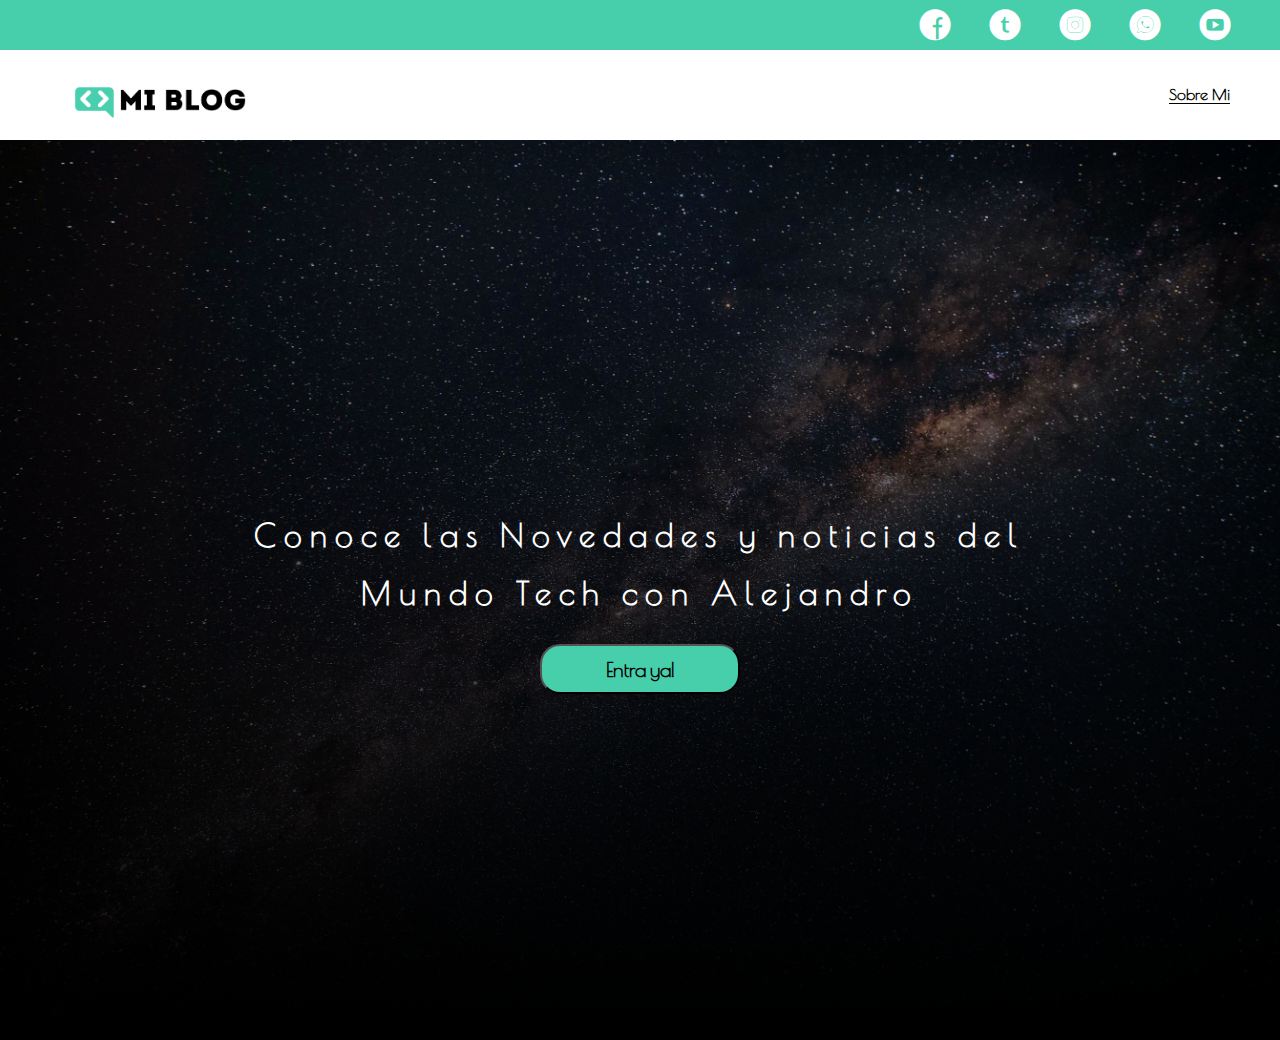
<file: index.html>
<!DOCTYPE html>
<html lang="en">
<head>
    <meta charset="UTF-8">
    <meta name="viewport" content="width=device-width, initial-scale=1.0">
   <link rel="stylesheet" href="./css/main.css">
   <link rel="stylesheet" href="./css/font/flaticon.css">
   <link rel="preconnect" href="https://fonts.googleapis.com">
    <link rel="preconnect" href="https://fonts.gstatic.com" crossorigin>
    <link href="https://fonts.googleapis.com/css2?family=Poiret+One&display=swap" rel="stylesheet">
    <title>Index</title>
</head>
<body>
    <header>
        <section class="header-icons-container">
            <div class="icons">
               <!--https://www.flaticon.es--> 
                <a href="a"><span class="flaticon-001-facebook"></span></a>
                <a href=""><span class="flaticon-002-twitter"></span></a>
                <a href=""><span class="flaticon-011-instagram"></span></a>
                <a href=""><span class="flaticon-003-whatsapp"></span></a>
                <a href=""><span class="flaticon-008-youtube"></span></a>
            </div>
        </section>
        <nav>
            <section class="nave-logo-container">
                <a href="/"><img src="./css/assets/img/Logo-negro.png" alt="Logo de mi Blog"></a>
            </section>
            <section class="profile-link">
                <a href="perfil.html">Sobre Mi</a>
            </section>
        </nav>
    </header>
   <div class="wrap">
    <div class="wrap-texto">
        <h1>Conoce las Novedades y noticias del Mundo Tech con Alejandro</h1>
        <button class="enter"> <a href="./blogs.html">Entra ya!</a></button>
    </div>
   </div>

</body>
</html>
</file>
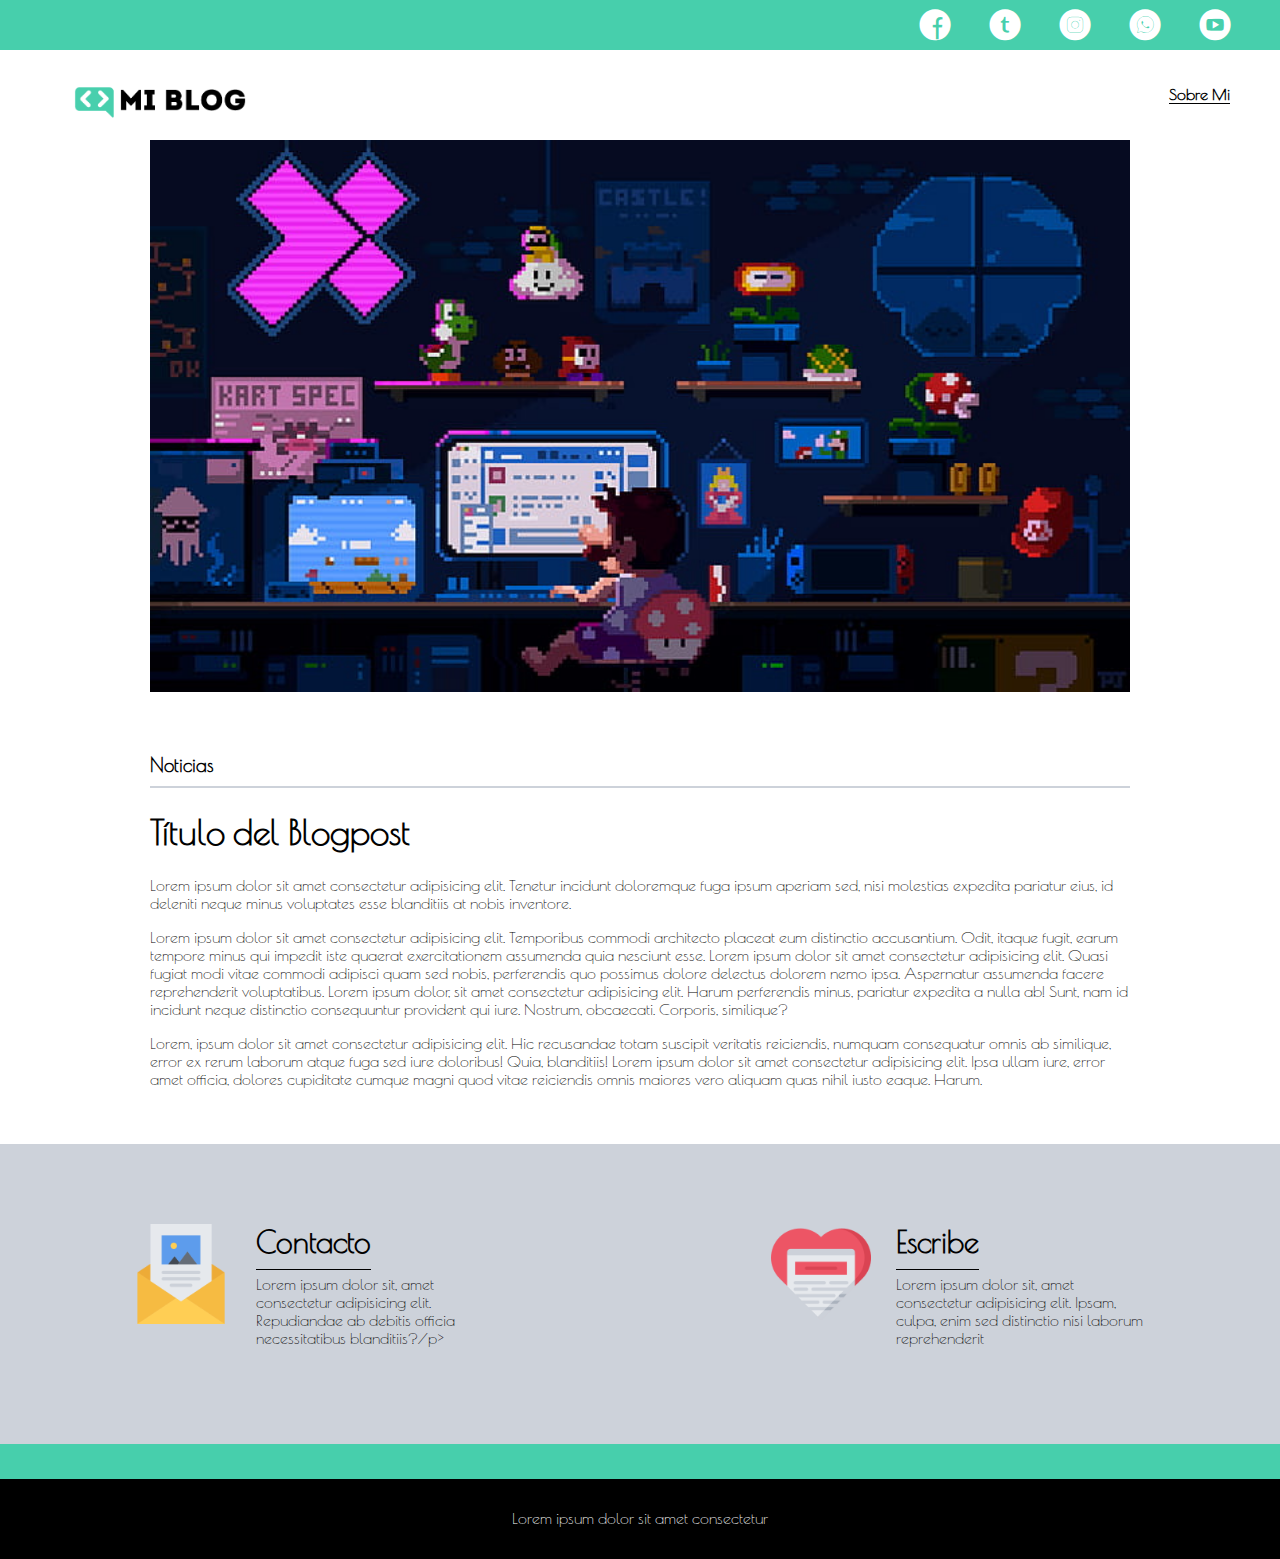
<file: blog.html>
<!DOCTYPE html>
<html lang="en">
<head>
    <meta charset="UTF-8">
    <meta name="viewport" content="width=device-width, initial-scale=1.0">
   <link rel="stylesheet" href="./css/main.css">
   <link rel="stylesheet" href="./css/font/flaticon.css">
   <link rel="preconnect" href="https://fonts.googleapis.com">
    <link rel="preconnect" href="https://fonts.gstatic.com" crossorigin>
    <link href="https://fonts.googleapis.com/css2?family=Poiret+One&display=swap" rel="stylesheet">
    <title>Index</title>
</head>
<body class="home-body">
    <header>
        <section class="header-icons-container">
            <div class="icons">
               <!--https://www.flaticon.es--> 
                <a href="a"><span class="flaticon-001-facebook"></span></a>
                <a href=""><span class="flaticon-002-twitter"></span></a>
                <a href=""><span class="flaticon-011-instagram"></span></a>
                <a href=""><span class="flaticon-003-whatsapp"></span></a>
                <a href=""><span class="flaticon-008-youtube"></span></a>
            </div>
        </section>
        <nav>
            <section class="nave-logo-container">
                <a href="/"><img src="./css/assets/img/Logo-negro.png" alt="Logo de mi Blog"></a>
            </section>
            <section class="profile-link">
                <a href="perfil.html">Sobre Mi</a>
            </section>
        </nav>
    </header>
<main>
<section class="grid-container blogpost-img-container">
    <img src="./css/assets/img/artwork-mario.jpg" alt="">
</section>
<section class="blogpost-main-container">
    <div class="grid-container">
        <h3>Noticias</h3>
        <article>
            <h1> Título del Blogpost</h1>
            <p>Lorem ipsum dolor sit amet consectetur adipisicing elit. Tenetur incidunt doloremque fuga ipsum aperiam sed, nisi molestias expedita pariatur eius, id deleniti neque minus voluptates esse blanditiis at nobis inventore.</p>
            <p>Lorem ipsum dolor sit amet consectetur adipisicing elit. Temporibus commodi architecto placeat eum distinctio accusantium. Odit, itaque fugit, earum tempore minus qui impedit iste quaerat exercitationem assumenda quia nesciunt esse. Lorem ipsum dolor sit amet consectetur adipisicing elit. Quasi fugiat modi vitae commodi adipisci quam sed nobis, perferendis quo possimus dolore delectus dolorem nemo ipsa. Aspernatur assumenda facere reprehenderit voluptatibus. Lorem ipsum dolor, sit amet consectetur adipisicing elit. Harum perferendis minus, pariatur expedita a nulla ab! Sunt, nam id incidunt neque distinctio consequuntur provident qui iure. Nostrum, obcaecati. Corporis, similique?</p>
            <p> Lorem, ipsum dolor sit amet consectetur adipisicing elit. Hic recusandae totam suscipit veritatis reiciendis, numquam consequatur omnis ab similique, error ex rerum laborum atque fuga sed iure doloribus! Quia, blanditiis! Lorem ipsum dolor sit amet consectetur adipisicing elit. Ipsa ullam iure, error amet officia, dolores cupiditate cumque magni quod vitae reiciendis omnis maiores vero aliquam quas nihil iusto eaque. Harum.</p>
        </article>
    </div>
</section>
<section class="contact-main-container">
  
     <div class="contact-left">
        <img src="./css/assets/img/013-newsletter.png" alt="">
        <div>
            <a href="" class="link1">Contacto</a>
            <p>Lorem ipsum dolor sit, amet consectetur adipisicing elit. Repudiandae ab debitis officia necessitatibus blanditiis?/p>
        </div>
    </div>
     <div class="contact-right">
        <img src="./css/assets/img/006-like.png" alt="">
        <div>
            <a href="" class="link2" >Escribe</a>
            <p>Lorem ipsum dolor sit, amet consectetur adipisicing elit. Ipsam, culpa, enim sed distinctio nisi laborum reprehenderit</p>
        </div>
    </div>
</section>
</main>
   
<footer>
    <div>
        <p>Lorem ipsum dolor sit amet consectetur </p>
    </div>
  
</footer>
</body>
</html>
</file>
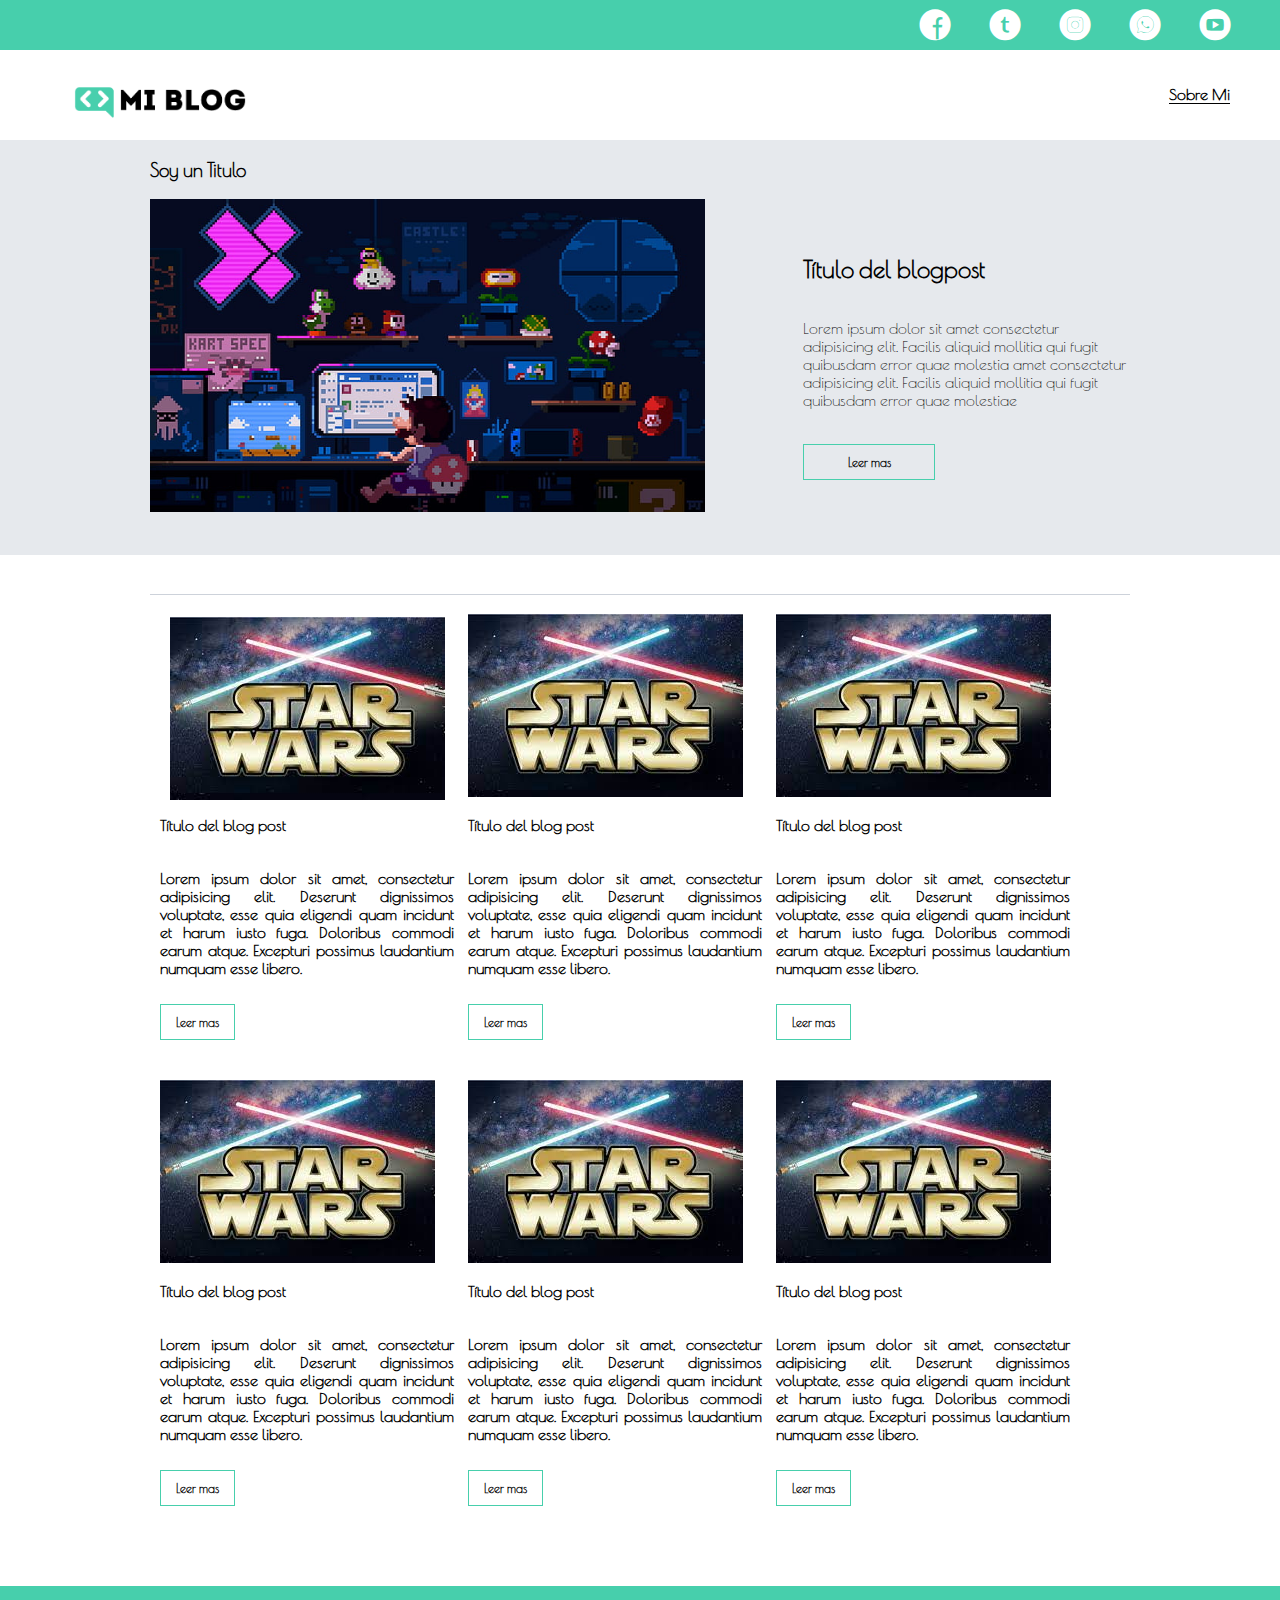
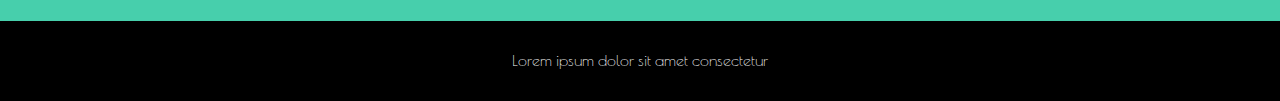
<file: blogs.html>
<!DOCTYPE html>
<html lang="en">
<head>
    <meta charset="UTF-8">
    <meta name="viewport" content="width=device-width, initial-scale=1.0">
   <link rel="stylesheet" href="./css/main.css">
   <link rel="stylesheet" href="./css/font/flaticon.css">
   <link rel="preconnect" href="https://fonts.googleapis.com">
    <link rel="preconnect" href="https://fonts.gstatic.com" crossorigin>
    <link href="https://fonts.googleapis.com/css2?family=Poiret+One&display=swap" rel="stylesheet">     <link rel="stylesheet" href="css/media-queries.css">
    <title>Index</title>
</head>
<body class="home-body">
    <header>
        <section class="header-icons-container">
            <div class="icons">
               <!--https://www.flaticon.es--> 
                <a href="a"><span class="flaticon-001-facebook"></span></a>
                <a href=""><span class="flaticon-002-twitter"></span></a>
                <a href=""><span class="flaticon-011-instagram"></span></a>
                <a href=""><span class="flaticon-003-whatsapp"></span></a>
                <a href=""><span class="flaticon-008-youtube"></span></a>
            </div>
        </section>
        <nav>
            <section class="nave-logo-container">
                <a href="/"><img src="./css/assets/img/Logo-negro.png" alt="Logo de mi Blog"></a>
            </section>
            <section class="profile-link">
                <a href="perfil.html">Sobre Mi</a>
            </section>
        </nav>
    </header>

    <main class="blogs-main">

        <section class="blogs-news-container">
            <div class="blogs-main-news grid-container">
                <h3>Soy un Titulo</h3>
                <div class="blogs-news-img-container">
                    <img src="./css/assets/img/artwork-mario.jpg" alt="">
                </div>
                 <div class="blogs-news-info-container">
              <h2>Título del blogpost</h2>
                    <p>Lorem ipsum dolor sit amet consectetur adipisicing elit. Facilis aliquid mollitia qui fugit quibusdam error quae molestia  amet consectetur adipisicing elit. Facilis aliquid mollitia qui fugit quibusdam error quae molestiae</p>
                <a href="./blog.html" class="blogs-button"> Leer mas</a>
            </div>
           
            </div>
        </section>
        <section class="blogs-posts-container">
            <div class="grid-container">
                <h3></h3>
                <article class="posts-container">
                  <div  class="posts-container-img">
                    <img src="./css/assets/img/star.jpeg" alt="">
                    </div>
                    <p>Título del blog post</p>
                    <p>Lorem ipsum dolor sit amet, consectetur adipisicing elit. Deserunt dignissimos voluptate, esse quia eligendi quam incidunt et harum iusto fuga. Doloribus commodi earum atque. Excepturi possimus laudantium numquam esse libero.</p>
                      <a href="/" class="blogs-button"> Leer mas</a>
                </article>
               <article class="posts-container">
                    <img src="./css/assets/img/star.jpeg" alt="">
                    <p>Título del blog post</p>
                    <p>Lorem ipsum dolor sit amet, consectetur adipisicing elit. Deserunt dignissimos voluptate, esse quia eligendi quam incidunt et harum iusto fuga. Doloribus commodi earum atque. Excepturi possimus laudantium numquam esse libero.</p>
                      <a href="/" class="blogs-button"> Leer mas</a>
                </article> <article class="posts-container">
                    <img src="./css/assets/img/star.jpeg" alt="">
                    <p>Título del blog post</p>
                    <p>Lorem ipsum dolor sit amet, consectetur adipisicing elit. Deserunt dignissimos voluptate, esse quia eligendi quam incidunt et harum iusto fuga. Doloribus commodi earum atque. Excepturi possimus laudantium numquam esse libero.</p>
                      <a href="/" class="blogs-button"> Leer mas</a>
                </article> <article class="posts-container">
                    <img src="./css/assets/img/star.jpeg" alt="">
                    <p>Título del blog post</p>
                    <p>Lorem ipsum dolor sit amet, consectetur adipisicing elit. Deserunt dignissimos voluptate, esse quia eligendi quam incidunt et harum iusto fuga. Doloribus commodi earum atque. Excepturi possimus laudantium numquam esse libero.</p>
                      <a href="/" class="blogs-button"> Leer mas</a>
                </article> <article class="posts-container">
                    <img src="./css/assets/img/star.jpeg" alt="">
                    <p>Título del blog post</p>
                    <p>Lorem ipsum dolor sit amet, consectetur adipisicing elit. Deserunt dignissimos voluptate, esse quia eligendi quam incidunt et harum iusto fuga. Doloribus commodi earum atque. Excepturi possimus laudantium numquam esse libero.</p>
                      <a href="/" class="blogs-button"> Leer mas</a>
                </article> <article class="posts-container">
                    <img src="./css/assets/img/star.jpeg" alt="">
                    <p>Título del blog post</p>
                    <p>Lorem ipsum dolor sit amet, consectetur adipisicing elit. Deserunt dignissimos voluptate, esse quia eligendi quam incidunt et harum iusto fuga. Doloribus commodi earum atque. Excepturi possimus laudantium numquam esse libero.</p>
                      <a href="/" class="blogs-button"> Leer mas</a>
                </article>
            </div>
        </section>
    </main>
<footer>
    <div>
        <p>Lorem ipsum dolor sit amet consectetur </p>
    </div>
  
</footer>
</body>
</html>
</file>
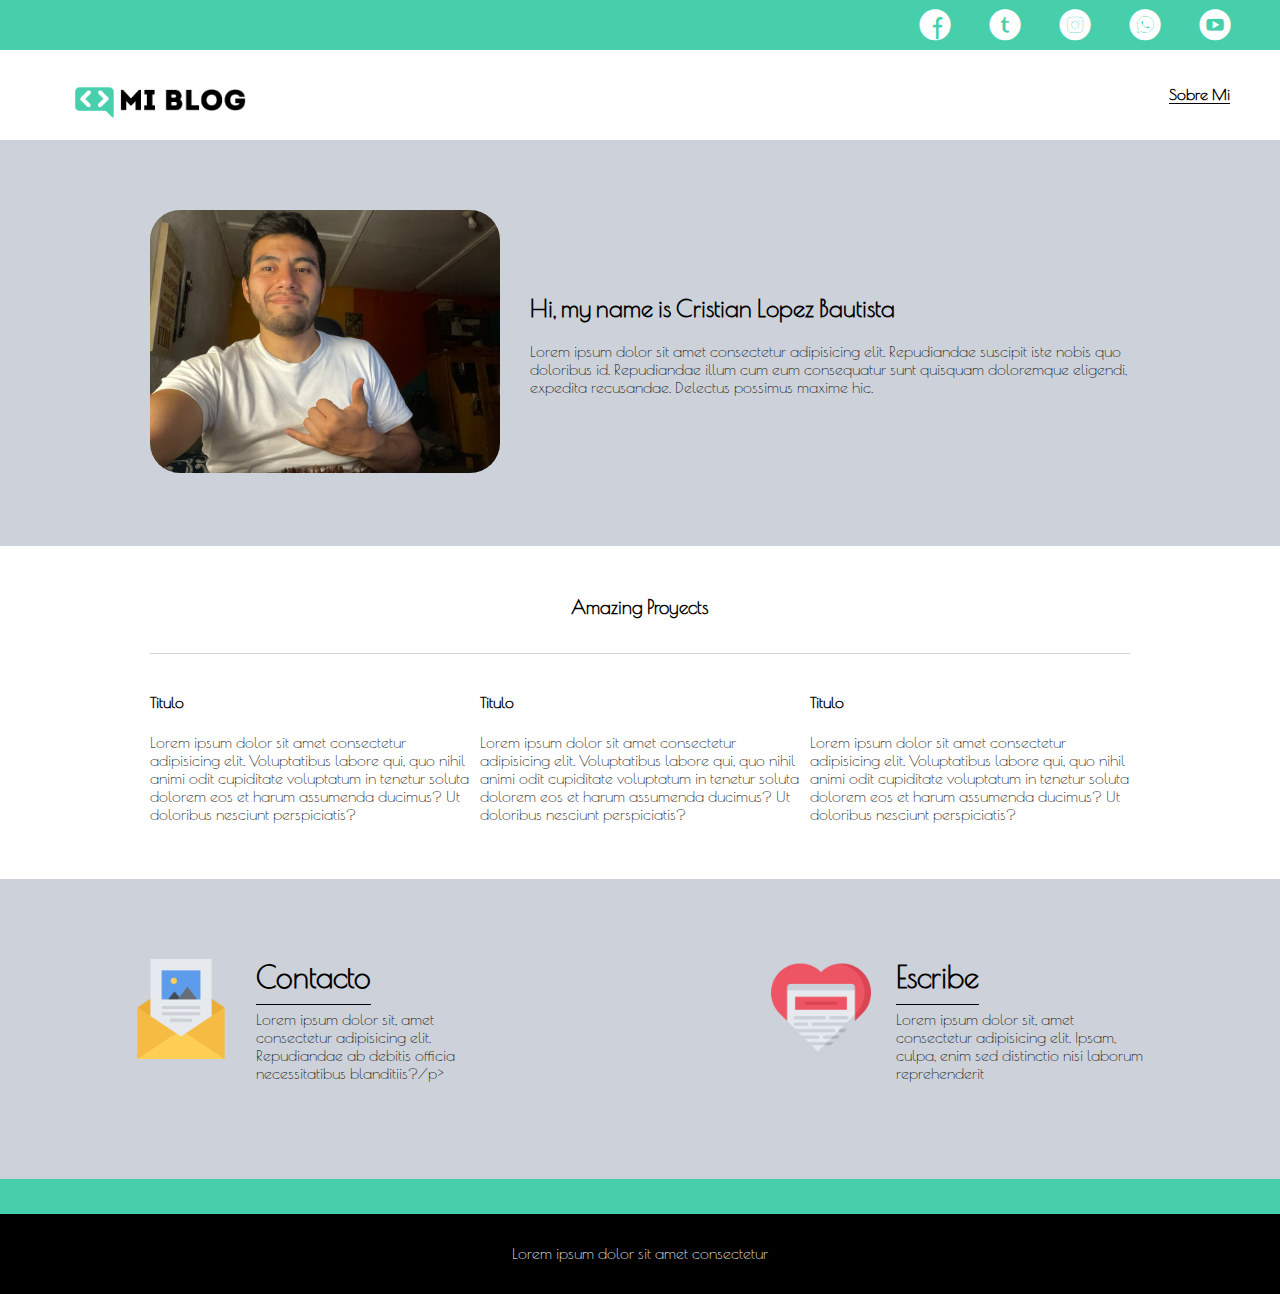
<file: perfil.html>
<!DOCTYPE html>
<html lang="en">
<head>
    <meta charset="UTF-8">
    <meta name="viewport" content="width=device-width, initial-scale=1.0">
   <link rel="stylesheet" href="./css/main.css">
   <link rel="stylesheet" href="./css/font/flaticon.css">
   <link rel="preconnect" href="https://fonts.googleapis.com">
    <link rel="preconnect" href="https://fonts.gstatic.com" crossorigin>
    <link href="https://fonts.googleapis.com/css2?family=Poiret+One&display=swap" rel="stylesheet">
    <link rel="stylesheet" href="css/media-queries.css">
    <title>Index</title>
</head>
<body class="home-body">
    <header>
        <section class="header-icons-container">
            <div class="icons">
               <!--https://www.flaticon.es--> 
                <a href="a"><span class="flaticon-001-facebook"></span></a>
                <a href=""><span class="flaticon-002-twitter"></span></a>
                <a href=""><span class="flaticon-011-instagram"></span></a>
                <a href=""><span class="flaticon-003-whatsapp"></span></a>
                <a href=""><span class="flaticon-008-youtube"></span></a>
            </div>
        </section>
        <nav>
            <section class="nave-logo-container">
                <a href="/"><img src="./css/assets/img/Logo-negro.png" alt="Logo de mi Blog"></a>
            </section>
            <section class="profile-link">
                <a href="perfil.html">Sobre Mi</a>
            </section>
        </nav>
    </header>
<main>
    <section class="profile-main-container">
        <div class="grid-container profile-container">
            <div>
                <img src="./css/assets/img/profile.jpeg" alt="">
            </div>
            <div>
                <h2>Hi, my name is Cristian Lopez Bautista</h2>
                <p>Lorem ipsum dolor sit amet consectetur adipisicing elit. Repudiandae suscipit iste nobis quo doloribus id. Repudiandae illum cum eum consequatur sunt quisquam doloremque eligendi, expedita recusandae. Delectus possimus maxime hic.</p>
            </div>
        </div>
    </section>
    <section class="profile-main-proyects">
        <div class="grid-container">
            <h3>Amazing Proyects</h3>
            <div class="proyects-name-container">
                <article class="proyect-container">
                    <h4>Titulo</h4>
                    <p>Lorem ipsum dolor sit amet consectetur adipisicing elit. Voluptatibus labore qui, quo nihil animi odit cupiditate voluptatum in tenetur soluta dolorem eos et harum assumenda ducimus? Ut doloribus nesciunt perspiciatis?</p>
                </article>
    <article class="proyect-container">
                    <h4>Titulo</h4>
                    <p>Lorem ipsum dolor sit amet consectetur adipisicing elit. Voluptatibus labore qui, quo nihil animi odit cupiditate voluptatum in tenetur soluta dolorem eos et harum assumenda ducimus? Ut doloribus nesciunt perspiciatis?</p>
                </article>
                    <article class="proyect-container">
                    <h4>Titulo</h4>
                    <p>Lorem ipsum dolor sit amet consectetur adipisicing elit. Voluptatibus labore qui, quo nihil animi odit cupiditate voluptatum in tenetur soluta dolorem eos et harum assumenda ducimus? Ut doloribus nesciunt perspiciatis?</p>
                </article>
            </div>
        </div>
    </section>
<section class="contact-main-container">
     <div class="contact-left">
        <img src="./css/assets/img/013-newsletter.png" alt="">
        <div>
            <a href="" class="link1">Contacto</a>
            <p>Lorem ipsum dolor sit, amet consectetur adipisicing elit. Repudiandae ab debitis officia necessitatibus blanditiis?/p>
        </div>
    </div>
     <div class="contact-right">
        <img src="./css/assets/img/006-like.png" alt="">
        <div>
            <a href="" class="link2" >Escribe</a>
            <p>Lorem ipsum dolor sit, amet consectetur adipisicing elit. Ipsam, culpa, enim sed distinctio nisi laborum reprehenderit</p>
        </div>
    </div>
</section>
</main>
   
<footer>
    <div>
        <p>Lorem ipsum dolor sit amet consectetur </p>
    </div>
  
</footer>
</body>
</html>
</file>
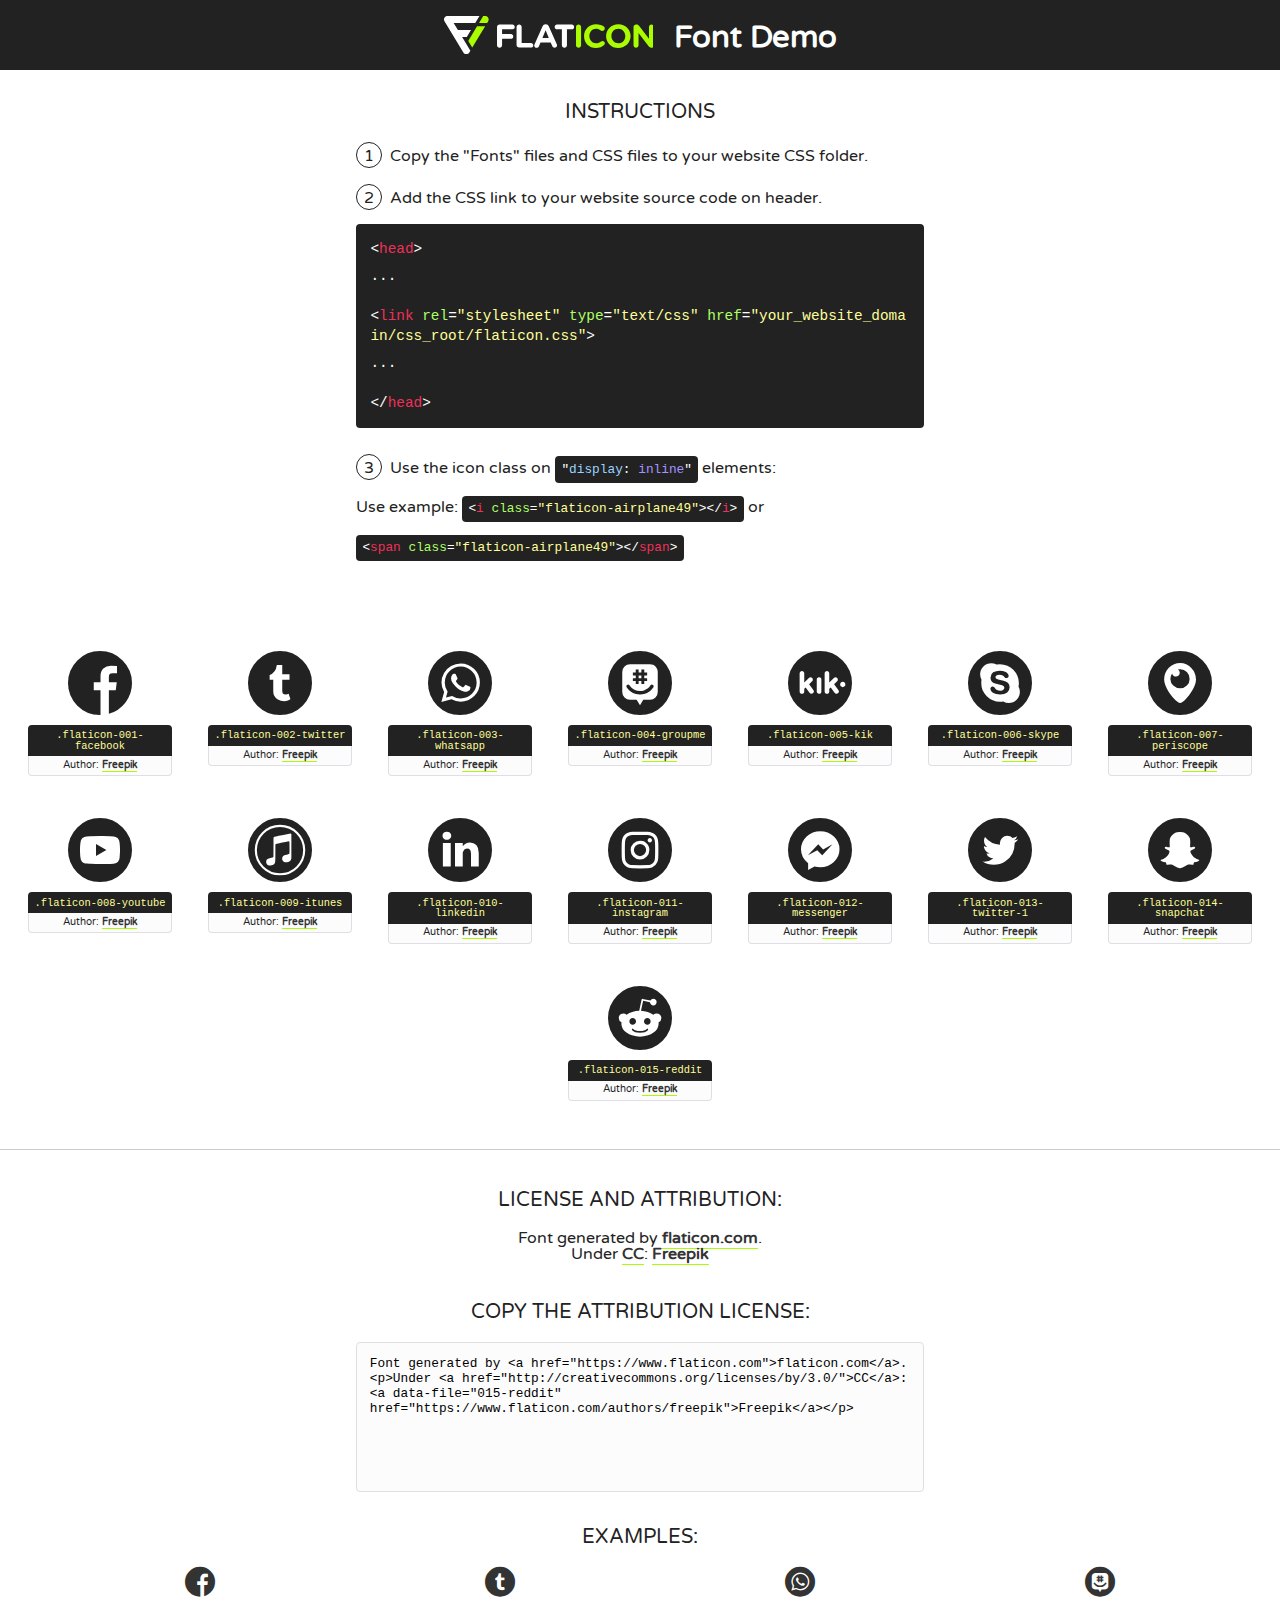
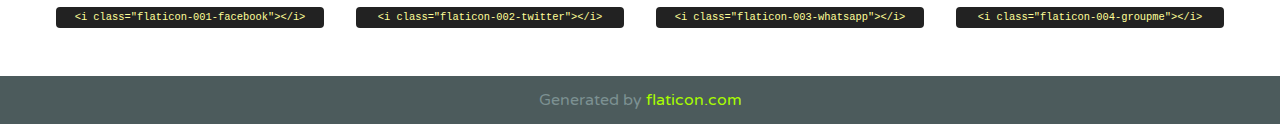
<file: css/font/flaticon.html>
<!DOCTYPE html>
<!--
  Flaticon icon font: Flaticon
  Creation date: 20/12/2018 09:27
-->
<html>
<!DOCTYPE html>
<html>

<head>
    <title>Flaticon WebFont</title>
    <link href="http://fonts.googleapis.com/css?family=Varela+Round" rel="stylesheet" type="text/css" />
    <link rel="stylesheet" type="text/css" href="flaticon.css">
    <meta charset="UTF-8">
    <style>
    html, body, div, span, applet, object, iframe,
    h1, h2, h3, h4, h5, h6, p, blockquote, pre,
    a, abbr, acronym, address, big, cite, code,
    del, dfn, em, img, ins, kbd, q, s, samp,
    small, strike, strong, sub, sup, tt, var,
    b, u, i, center,
    dl, dt, dd, ol, ul, li,
    fieldset, form, label, legend,
    table, caption, tbody, tfoot, thead, tr, th, td,
    article, aside, canvas, details, embed, 
    figure, figcaption, footer, header, hgroup, 
    menu, nav, output, ruby, section, summary,
    time, mark, audio, video {
        margin: 0;
        padding: 0;
        border: 0;
        font-size: 100%;
        font: inherit;
        vertical-align: baseline;
    }
    /* HTML5 display-role reset for older browsers */
    article, aside, details, figcaption, figure, 
    footer, header, hgroup, menu, nav, section {
        display: block;
    }
    body {
        line-height: 1;
    }
    ol, ul {
        list-style: none;
    }
    blockquote, q {
        quotes: none;
    }
    blockquote:before, blockquote:after,
    q:before, q:after {
        content: '';
        content: none;
    }
    table {
        border-collapse: collapse;
        border-spacing: 0;
    }
    body {
        font-family: 'Varela Round', Helvetica, Arial, sans-serif;
        font-size: 16px;
        color: #222;
    }
    a {
        color: #333;
        border-bottom: 1px solid #a9fd00;
        font-weight: bold;
        text-decoration: none;
    }
    * {
        -moz-box-sizing: border-box;
        -webkit-box-sizing: border-box;
        box-sizing: border-box;
        margin: 0;
        padding: 0;
    }
    [class^="flaticon-"]:before, [class*=" flaticon-"]:before, [class^="flaticon-"]:after, [class*=" flaticon-"]:after {
        font-family: Flaticon;
        font-size: 30px;
        font-style: normal;
        margin-left: 20px;
        color: #333;
    }
    .wrapper {
        max-width: 600px;
        margin: auto;
        padding: 0 1em;
    }
    .title {
        font-size: 1.25em;
        text-align: center;
        margin-bottom: 1em;
        text-transform: uppercase;
    }
    header {
        text-align: center;
        background-color: #222;
        color: #fff;
        padding: 1em;
    }
    header .logo {
        width: 210px;
        height: 38px;
        display: inline-block;
        vertical-align: middle;
        margin-right: 1em;
        border: none;
    }
    header strong {
        font-size: 1.95em;
        font-weight: bold;
        vertical-align: middle;
        margin-top: 5px;
        display: inline-block;
    }
    .demo {
        margin: 2em auto;
        line-height: 1.25em;
    }
    .demo ul li {
        margin-bottom: 1em;
    }
    .demo ul li .num {
        color: #222;
        border-radius: 20px;
        display: inline-block;
        width: 26px;
        padding: 3px;
        height: 26px;
        text-align: center;
        margin-right: 0.5em;
        border: 1px solid #222;
    }
    .demo ul li code {
        background-color: #222;
        border-radius: 4px;
        padding: 0.25em 0.5em;
        display: inline-block;
        color: #fff;
        font-family: Consolas,Monaco,Lucida Console,Liberation Mono,DejaVu Sans Mono,Bitstream Vera Sans Mono,Courier New, monospace;
        font-weight: lighter;
        margin-top: 1em;
        font-size: 0.8em;
        word-break: break-all;
    }
    .demo ul li code.big {
        padding: 1em;
        font-size: 0.9em;
    }
    .demo ul li code .red {
        color: #EF3159;
    }
    .demo ul li code .green {
        color: #ACFF65;
    }
    .demo ul li code .yellow {
        color: #FFFF99;
    }
    .demo ul li code .blue {
        color: #99D3FF;
    }
    .demo ul li code .purple {
        color: #A295FF;
    }
    .demo ul li code .dots {
        margin-top: 0.5em;
        display: block;
    }
    #glyphs {
        border-bottom: 1px solid #ccc;
        padding: 2em 0;
        text-align: center;
    }
    .glyph {
        display: inline-block;
        width: 9em;
        margin: 1em;
        text-align: center;
        vertical-align: top;
        background: #FFF;
    }
    .glyph .glyph-icon {
        padding: 10px;
        display: block;
        font-family:"Flaticon";
        font-size: 64px;
        line-height: 1;
    }
    .glyph .glyph-icon:before {
        font-size: 64px;
        color: #222;
        margin-left: 0;
    }
    .class-name {
        font-size: 0.65em;
        background-color: #222;
        color: #fff;
        border-radius: 4px 4px 0 0;
        padding: 0.5em;
        color: #FFFF99;
        font-family: Consolas,Monaco,Lucida Console,Liberation Mono,DejaVu Sans Mono,Bitstream Vera Sans Mono,Courier New, monospace;
    }
    .author-name {
        font-size: 0.6em;
        background-color: #fcfcfd;
        border: 1px solid #DEDEE4;
        border-top: 0;
        border-radius: 0 0 4px 4px;
        padding: 0.5em;
    }
    .class-name:last-child {
        font-size: 10px;
        color:#888;
    }
    .class-name:last-child a {
        font-size: 10px;
        color:#555;
    }
    .class-name:last-child a:hover {
        color:#a9fd00;
    }
    .glyph > input {
        display: block;
        width: 100px;
        margin: 5px auto;
        text-align: center;
        font-size: 12px;
        cursor: text;
    }
    .glyph > input.icon-input {
        font-family:"Flaticon";
        font-size: 16px;
        margin-bottom: 10px;
    }
    .attribution .title {
        margin-top: 2em;
    }
    .attribution textarea {
        background-color: #fcfcfd;
        padding: 1em;
        border: none;
        box-shadow: none;
        border: 1px solid #DEDEE4;
        border-radius: 4px;
        resize: none;
        width: 100%;
        height: 150px;
        font-size: 0.8em;
        font-family: Consolas,Monaco,Lucida Console,Liberation Mono,DejaVu Sans Mono,Bitstream Vera Sans Mono,Courier New, monospace;
        -webkit-appearance: none;
    }
    .iconsuse {
        margin: 2em auto;
        text-align: center;
        max-width: 1200px;
    }
    .iconsuse:after {
        content: '';
        display: table;
        clear: both;
    }
    .iconsuse .image {
        float: left;
        width: 25%;
        padding: 0 1em;
    }
    .iconsuse .image p {
        margin-bottom: 1em;
    }
    .iconsuse .image span {
        display: block;
        font-size: 0.65em;
        background-color: #222;
        color: #fff;
        border-radius: 4px;
        padding: 0.5em;
        color: #FFFF99;
        margin-top: 1em;
        font-family: Consolas,Monaco,Lucida Console,Liberation Mono,DejaVu Sans Mono,Bitstream Vera Sans Mono,Courier New, monospace;
    }
    #footer {
        text-align: center;
        background-color: #4C5B5C;
        color: #7c9192;
        padding: 1em;
    }
    #footer a {
        border: none;
        color: #a9fd00;
        font-weight: normal;
    }
    @media (max-width: 960px) {
        .iconsuse .image {
            width: 50%;
        }
    }
    @media (max-width: 560px) {
        .iconsuse .image {
            width: 100%;
        }
    }
    </style>
</head>

<body class="characters-off">

    <header>
        <a href="https://www.flaticon.com" target="_blank" class="logo">
            <svg version="1.1" xmlns="http://www.w3.org/2000/svg" xmlns:xlink="http://www.w3.org/1999/xlink" xmlns:a="http://ns.adobe.com/AdobeSVGViewerExtensions/3.0/" viewBox="0 0 560.875 102.036" enable-background="new 0 0 560.875 102.036" xml:space="preserve">
                <defs>
                </defs>
                <g>
                    <g class="letters">
                        <path fill="#ffffff" d="M141.596,29.675c0-3.777,2.985-6.767,6.764-6.767h34.438c3.426,0,6.15,2.728,6.15,6.15
                        c0,3.43-2.724,6.149-6.15,6.149h-27.674v13.091h23.719c3.429,0,6.151,2.724,6.151,6.15c0,3.43-2.723,6.149-6.151,6.149h-23.719
                        v17.574c0,3.773-2.986,6.761-6.764,6.761c-3.779,0-6.764-2.989-6.764-6.761V29.675z"></path>
                        <path fill="#ffffff" d="M193.844,29.149c0-3.781,2.985-6.767,6.764-6.767c3.776,0,6.763,2.985,6.763,6.767v42.957h25.039
                        c3.426,0,6.149,2.726,6.149,6.153c0,3.425-2.723,6.15-6.149,6.15h-31.802c-3.779,0-6.764-2.986-6.764-6.768V29.149z"></path>
                        <path fill="#ffffff" d="M241.891,75.71l21.438-48.407c1.492-3.341,4.215-5.357,7.906-5.357h0.792
                        c3.686,0,6.323,2.017,7.815,5.357l21.439,48.407c0.436,0.967,0.701,1.845,0.701,2.723c0,3.602-2.809,6.501-6.414,6.501
                        c-3.161,0-5.269-1.845-6.499-4.655l-4.132-9.661h-27.059l-4.301,10.102c-1.144,2.631-3.426,4.214-6.237,4.214
                        c-3.517,0-6.24-2.81-6.24-6.325C241.1,77.64,241.451,76.677,241.891,75.71z M279.932,58.666l-8.521-20.297l-8.526,20.297H279.932
                        z"></path>
                        <path fill="#ffffff" d="M314.864,35.387H301.86c-3.429,0-6.239-2.813-6.239-6.238c0-3.429,2.811-6.24,6.239-6.24h39.533
                        c3.426,0,6.237,2.811,6.237,6.24c0,3.425-2.811,6.238-6.237,6.238h-13.001v42.785c0,3.773-2.99,6.761-6.764,6.761
                        c-3.779,0-6.764-2.989-6.764-6.761V35.387z"></path>
                        <path fill="#A9FD00" d="M352.615,29.149c0-3.781,2.985-6.767,6.767-6.767c3.774,0,6.761,2.985,6.761,6.767v49.024
                        c0,3.773-2.987,6.761-6.761,6.761c-3.781,0-6.767-2.989-6.767-6.761V29.149z"></path>
                        <path fill="#A9FD00" d="M374.132,53.836v-0.179c0-17.481,13.178-31.801,32.065-31.801c9.22,0,15.459,2.458,20.557,6.238
                        c1.402,1.054,2.637,2.985,2.637,5.357c0,3.692-2.985,6.59-6.681,6.59c-1.845,0-3.071-0.702-4.044-1.319
                        c-3.776-2.813-7.729-4.393-12.562-4.393c-10.364,0-17.831,8.611-17.831,19.154v0.173c0,10.542,7.291,19.329,17.831,19.329
                        c5.715,0,9.492-1.756,13.359-4.834c1.049-0.874,2.458-1.491,4.039-1.491c3.429,0,6.325,2.813,6.325,6.236
                        c0,2.106-1.056,3.78-2.282,4.834c-5.539,4.834-12.036,7.733-21.878,7.733C387.572,85.464,374.132,71.493,374.132,53.836z"></path>
                        <path fill="#A9FD00" d="M433.009,53.836v-0.179c0-17.481,13.79-31.801,32.766-31.801c18.981,0,32.592,14.143,32.592,31.628v0.173
                        c0,17.483-13.785,31.807-32.769,31.807C446.625,85.464,433.009,71.32,433.009,53.836z M484.224,53.836v-0.179
                        c0-10.539-7.725-19.326-18.626-19.326c-10.893,0-18.449,8.611-18.449,19.154v0.173c0,10.542,7.73,19.329,18.626,19.329
                        C476.676,72.986,484.224,64.378,484.224,53.836z"></path>
                        <path fill="#A9FD00" d="M506.233,29.321c0-3.774,2.99-6.763,6.767-6.763h1.401c3.252,0,5.183,1.583,7.029,3.953l26.093,34.265
                        V29.059c0-3.692,2.99-6.677,6.681-6.677c3.683,0,6.671,2.985,6.671,6.677v48.934c0,3.78-2.987,6.765-6.764,6.765h-0.436
                        c-3.257,0-5.188-1.581-7.034-3.953l-27.056-35.492v32.944c0,3.687-2.985,6.676-6.678,6.676c-3.683,0-6.673-2.989-6.673-6.676
                        V29.321z"></path>
                    </g>
                    <g class="insignia">
                        <path fill="#ffffff" d="M48.372,56.137h12.517l11.156-18.537H37.186L25.688,18.539h57.825L94.668,0H9.271
                        C5.925,0,2.842,1.801,1.198,4.716c-1.644,2.907-1.593,6.482,0.134,9.343l50.38,83.501c1.678,2.781,4.689,4.476,7.938,4.476
                        c3.246,0,6.257-1.695,7.935-4.476l2.898-4.804L48.372,56.137z"></path>
                        <g class="i">
                            <path fill="#A9FD00" d="M93.575,18.539h0.031v0.004l21.652,0.004l2.705-4.488c1.727-2.861,1.778-6.436,0.133-9.343
                            C116.454,1.801,113.371,0,110.026,0h-5.294L93.575,18.539z"></path>
                            <polygon fill="#A9FD00" points="88.291,27.356 64.725,66.486 75.519,84.404 109.942,27.356"></polygon>
                        </g>
                    </g>
                </g>
            </svg>
        </a>
        <strong>Font Demo</strong>
    </header>


    <section class="demo wrapper">

        <p class="title">Instructions</p>

        <ul>
            <li>
                <span class="num">1</span>Copy the "Fonts" files and CSS files to your website CSS folder.
            </li>
            <li>
                <span class="num">2</span>Add the CSS link to your website source code on header.
                <code class="big">
                    &lt;<span class="red">head</span>&gt;
                    <br/><span class="dots">...</span>
                    <br/>&lt;<span class="red">link</span> <span class="green">rel</span>=<span class="yellow">"stylesheet"</span> <span class="green">type</span>=<span class="yellow">"text/css"</span> <span class="green">href</span>=<span class="yellow">"your_website_domain/css_root/flaticon.css"</span>&gt;
                    <br/><span class="dots">...</span>
                    <br/>&lt;/<span class="red">head</span>&gt;
                </code>
            </li>

            <li>
                <p>
                    <span class="num">3</span>Use the icon class on <code>"<span class="blue">display</span>:<span class="purple"> inline</span>"</code> elements:
                    <br />
                    Use example: <code>&lt;<span class="red">i</span> <span class="green">class</span>=<span class="yellow">&quot;flaticon-airplane49&quot;</span>&gt;&lt;/<span class="red">i</span>&gt;</code> or <code>&lt;<span class="red">span</span> <span class="green">class</span>=<span class="yellow">&quot;flaticon-airplane49&quot;</span>&gt;&lt;/<span class="red">span</span>&gt;</code>
            </li>
        </ul>

    </section>




   <section id="glyphs">          
    
      
        <div class="glyph"><div class="glyph-icon flaticon-001-facebook"></div>
            <div class="class-name">.flaticon-001-facebook</div>
            <div class="author-name">Author: <a data-file="001-facebook" href="https://www.flaticon.com/authors/freepik">Freepik</a> </div> 
        </div>        
        
        <div class="glyph"><div class="glyph-icon flaticon-002-twitter"></div>
            <div class="class-name">.flaticon-002-twitter</div>
            <div class="author-name">Author: <a data-file="002-twitter" href="https://www.flaticon.com/authors/freepik">Freepik</a> </div> 
        </div>        
        
        <div class="glyph"><div class="glyph-icon flaticon-003-whatsapp"></div>
            <div class="class-name">.flaticon-003-whatsapp</div>
            <div class="author-name">Author: <a data-file="003-whatsapp" href="https://www.flaticon.com/authors/freepik">Freepik</a> </div> 
        </div>        
        
        <div class="glyph"><div class="glyph-icon flaticon-004-groupme"></div>
            <div class="class-name">.flaticon-004-groupme</div>
            <div class="author-name">Author: <a data-file="004-groupme" href="https://www.flaticon.com/authors/freepik">Freepik</a> </div> 
        </div>        
        
        <div class="glyph"><div class="glyph-icon flaticon-005-kik"></div>
            <div class="class-name">.flaticon-005-kik</div>
            <div class="author-name">Author: <a data-file="005-kik" href="https://www.flaticon.com/authors/freepik">Freepik</a> </div> 
        </div>        
        
        <div class="glyph"><div class="glyph-icon flaticon-006-skype"></div>
            <div class="class-name">.flaticon-006-skype</div>
            <div class="author-name">Author: <a data-file="006-skype" href="https://www.flaticon.com/authors/freepik">Freepik</a> </div> 
        </div>        
        
        <div class="glyph"><div class="glyph-icon flaticon-007-periscope"></div>
            <div class="class-name">.flaticon-007-periscope</div>
            <div class="author-name">Author: <a data-file="007-periscope" href="https://www.flaticon.com/authors/freepik">Freepik</a> </div> 
        </div>        
        
        <div class="glyph"><div class="glyph-icon flaticon-008-youtube"></div>
            <div class="class-name">.flaticon-008-youtube</div>
            <div class="author-name">Author: <a data-file="008-youtube" href="https://www.flaticon.com/authors/freepik">Freepik</a> </div> 
        </div>        
        
        <div class="glyph"><div class="glyph-icon flaticon-009-itunes"></div>
            <div class="class-name">.flaticon-009-itunes</div>
            <div class="author-name">Author: <a data-file="009-itunes" href="https://www.flaticon.com/authors/freepik">Freepik</a> </div> 
        </div>        
        
        <div class="glyph"><div class="glyph-icon flaticon-010-linkedin"></div>
            <div class="class-name">.flaticon-010-linkedin</div>
            <div class="author-name">Author: <a data-file="010-linkedin" href="https://www.flaticon.com/authors/freepik">Freepik</a> </div> 
        </div>        
        
        <div class="glyph"><div class="glyph-icon flaticon-011-instagram"></div>
            <div class="class-name">.flaticon-011-instagram</div>
            <div class="author-name">Author: <a data-file="011-instagram" href="https://www.flaticon.com/authors/freepik">Freepik</a> </div> 
        </div>        
        
        <div class="glyph"><div class="glyph-icon flaticon-012-messenger"></div>
            <div class="class-name">.flaticon-012-messenger</div>
            <div class="author-name">Author: <a data-file="012-messenger" href="https://www.flaticon.com/authors/freepik">Freepik</a> </div> 
        </div>        
        
        <div class="glyph"><div class="glyph-icon flaticon-013-twitter-1"></div>
            <div class="class-name">.flaticon-013-twitter-1</div>
            <div class="author-name">Author: <a data-file="013-twitter-1" href="https://www.flaticon.com/authors/freepik">Freepik</a> </div> 
        </div>        
        
        <div class="glyph"><div class="glyph-icon flaticon-014-snapchat"></div>
            <div class="class-name">.flaticon-014-snapchat</div>
            <div class="author-name">Author: <a data-file="014-snapchat" href="https://www.flaticon.com/authors/freepik">Freepik</a> </div> 
        </div>        
        
        <div class="glyph"><div class="glyph-icon flaticon-015-reddit"></div>
            <div class="class-name">.flaticon-015-reddit</div>
            <div class="author-name">Author: <a data-file="015-reddit" href="https://www.flaticon.com/authors/freepik">Freepik</a> </div> 
        </div>        
        

    </section>



    <section class="attribution wrapper"   style="text-align:center;">

      <div class="title">License and attribution:</div><div class="attrDiv">Font generated by <a href="https://www.flaticon.com">flaticon.com</a>. <div><p>Under <a href="http://creativecommons.org/licenses/by/3.0/">CC</a>: <a data-file="015-reddit" href="https://www.flaticon.com/authors/freepik">Freepik</a></p>  </div>
      </div>
      <div class="title">Copy the Attribution License:</div>

    <textarea onclick="this.focus();this.select();">Font generated by &lt;a href=&quot;https://www.flaticon.com&quot;&gt;flaticon.com&lt;/a&gt;. <p>Under <a href="http://creativecommons.org/licenses/by/3.0/">CC</a>: <a data-file="015-reddit" href="https://www.flaticon.com/authors/freepik">Freepik</a></p>  
     </textarea>

    </section>

    <section class="iconsuse">

          <div class="title">Examples:</div>            
             
            <div class="image">
                <p>
                    <i class="glyph-icon flaticon-001-facebook"></i> 
                    <span>&lt;i class=&quot;flaticon-001-facebook&quot;&gt;&lt;/i&gt;</span>
                </p>
            </div>
            
            <div class="image">
                <p>
                    <i class="glyph-icon flaticon-002-twitter"></i> 
                    <span>&lt;i class=&quot;flaticon-002-twitter&quot;&gt;&lt;/i&gt;</span>
                </p>
            </div>
            
            <div class="image">
                <p>
                    <i class="glyph-icon flaticon-003-whatsapp"></i> 
                    <span>&lt;i class=&quot;flaticon-003-whatsapp&quot;&gt;&lt;/i&gt;</span>
                </p>
            </div>
            
            <div class="image">
                <p>
                    <i class="glyph-icon flaticon-004-groupme"></i> 
                    <span>&lt;i class=&quot;flaticon-004-groupme&quot;&gt;&lt;/i&gt;</span>
                </p>
            </div>
                       
        </div>
                            
    </section>

<div id="footer">
    <div>Generated by <a href="https://www.flaticon.com">flaticon.com</a>
    </div>
</div>



</body>
</html>
</file>
<file: css/main.css>
@import url('https://fonts.googleapis.com/css2?family=Poiret+One&display=swap');

body{
    padding: 0;
    margin: 0;
    /*avoiding scroll*/
    
     /*avoiding scroll*/
     font-family: var(--general-font);
}
:root{
    --color-header: #47cfac;
    --color-link:black;
    --background-image: url(./assets/img/fondo.jpg);
    --color-icons: white;
    --general-font: "Poiret One", sans-serif;
    --profile-image:url(./assets/img/profile.jpeg)
}
a{
    text-decoration: none;
    display: inline;
    color: var(--color-link);
}
.home-body{
    top: 0;
    bottom: 0;
    left: 0;
    right: 0;
}
.grid-container{
    max-width: 980px;
    margin: auto;
}
header{
    width: 100%;
    height: 140px;
    display: grid;
    grid-template-rows: repeat(2, 1fr);
}
header .header-icons-container{
    width: 100%;
    height: 50px;
    display: grid;
    background-color: var(--color-header);
}
header .header-icons-container .icons{
display: grid;
align-items: center;
justify-content: flex-end;
grid-auto-flow: column;
column-gap: 20px;
margin-right: 50px;
}
header .icons span{
    color: var(--color-icons);
}
nav{
    display: grid;
    grid-template-columns: repeat(2, 1fr);
    height: 90px;
    align-content: center;
    justify-content: flex-end;
}
nav .nave-logo-container{
margin-left: 50px;
}
nav .nave-logo-container img{
    width: 220px;
    display: grid;
    margin-top: 10px;
}
nav .profile-link{
    display: grid;
    justify-content: end;
    align-content: center;
    margin-right: 50px;
}

nav .profile-link a{
    color: var(--color-link);
    border-bottom: 1px solid var(--color-link);
}
.wrap{
    width: 100vw;
    height: 100vh;
    display: grid;
    grid-template-columns: 1fr 4fr 1fr;
    /*align-items: flex-start;
    justify-content: center;*/
    background:linear-gradient(to bottom, rgb(0 0 0 /.3), rgb(0 0 0 /2)),var(--background-image);
    background-size: cover;
    background-position: center;
    background-repeat: no-repeat;

}
.wrap-texto{
display: grid;
font-family:var(--general-font);
font-style: normal;
grid-column: 2;
align-content: center;
justify-items: center;
color: #fff;
}
.wrap-texto h1{
    text-align: center;
    line-height: 1.8;
    font-size: 50;
    letter-spacing: 8px;
}
.enter{
    font-family: "Poiret One", sans-serif;
    background-color: var(--color-header);
    border-radius: 20px;
    width: 200px;
    height: 50px;
    font-size: 20px;
}
a{
    font-family: var(--general-font);
    font-weight: 800;
}
.blogs-main{
    display: grid;
}
.blogs-news-container{
background-color: #e6e9ed;
padding: 0 50px 40px;
}
.blogs-main-news{
    display: grid;
    grid-template-columns: 2fr 1fr;
    grid-template-rows: repeat(2fr);
}
.blogs-news-img-container{
    grid-column: 1;
}
.blogs-news-img-container img{
    width: 85%;
}
.blogs-news-info-container{
    grid-column: 2;
   display: grid;
   align-content: center;
}
.blogs-news-info-container p{
    margin-bottom: 35px;
}
.blogs-posts-container{
    padding: 0 50px 40px;
}
.blogs-posts-container h3{
    border-bottom: 1px solid #cdd2da;
    padding-bottom: 20px;
}
.blogs-button{
    width: 100px;
    font-size: 12px;
    text-align: center;
    border: 1px solid var(--color-header);
    padding: 10px 15px;
}
.blogs-posts-container .posts-container{
    display:inline-block;
    padding-left: 10px;
    max-width: 30%;
    margin-bottom: 50px;
    
}
.posts-container-img{
    display: grid;
    justify-content: center;
}
.blogs-posts-container .posts-container p{
    margin-bottom: 35px;
    font-weight: bold;
    text-align: justify;
}
.blogs-posts-container .post-container img{
    width: 100%;
}
footer{
    width: 100%;
    height: 80px;
    background-color: black;
    border-top: 35px solid var(--color-header);
    text-align: center;
}
footer p{
    color: white;
    margin-top: 30px;
}
.blogpost-img-container{
    padding: 0 50px 40px;

}
.blogpost-img-container img{
    width: 100%;
}
.blogpost-main-container{
    padding: 0 50px 40px;
}
.blogpost-main-container h3{
    border-bottom: 2px solid #cdd2da;
    padding-bottom: 10px;
}
.blogpost-main-container article h1{
    font-size: 35px;
}
.contact-main-container{
    width: 100%;
    height: 300px;
    background-color: #cdd2da;
    display: grid;
    grid-template-columns: repeat(2, 1fr);
    align-content: center;
}
.contact-main-container .contact-left, .contact-right{
    display: grid;
    grid-template-columns: 1fr 1fr 0.5fr;
    justify-items: end;
}
.contact-main-container .link1, .link2{
    font-size: 30px;
    font-weight: bold;
    padding-bottom: 10px;
    border-bottom: 1px solid black;
}
.contact-main-container .contact-left img,  .contact-right img{
    width: 100px;
    height: 100px;
    padding-right: 25px;
}
.profile-main-container{
    padding: 70px 40px;
    background-color: #cdd2da;
    margin-bottom: 50px;
}
.profile-main-container .profile-container{
    display: flex;
    align-items: center;
}
.profile-main-container img{
    width: 350px;
    border-radius: 30px;
    margin-right: 30px;
}
.profile-main-proyects{
    padding: 0 50px 40px;
}
.profile-main-proyects h3{
    border-bottom: 1px solid #cdd2da;
    padding-bottom: 35px;
    text-align: center;
}
.proyects-name-container{
display: grid;
grid-template-columns: repeat(3, 1fr);
gap: 10px;
}
</file>
<file: css/font/flaticon.css>
/*
  	Flaticon icon font: Flaticon
  	Creation date: 20/12/2018 09:27
  	*/

@font-face {
  font-family: "Flaticon";
  src: url("./Flaticon.eot");
  src: url("./Flaticon.eot?#iefix") format("embedded-opentype"),
       url("./Flaticon.woff") format("woff"),
       url("./Flaticon.ttf") format("truetype"),
       url("./Flaticon.svg#Flaticon") format("svg");
  font-weight: normal;
  font-style: normal;
}

@media screen and (-webkit-min-device-pixel-ratio:0) {
  @font-face {
    font-family: "Flaticon";
    src: url("./Flaticon.svg#Flaticon") format("svg");
  }
}

[class^="flaticon-"]:before, [class*=" flaticon-"]:before,
[class^="flaticon-"]:after, [class*=" flaticon-"]:after {   
  font-family: Flaticon;
        font-size: 30px;
font-style: normal;
margin-left: 20px;
}

.flaticon-001-facebook:before { content: "\f100"; }
.flaticon-002-twitter:before { content: "\f101"; }
.flaticon-003-whatsapp:before { content: "\f102"; }
.flaticon-004-groupme:before { content: "\f103"; }
.flaticon-005-kik:before { content: "\f104"; }
.flaticon-006-skype:before { content: "\f105"; }
.flaticon-007-periscope:before { content: "\f106"; }
.flaticon-008-youtube:before { content: "\f107"; }
.flaticon-009-itunes:before { content: "\f108"; }
.flaticon-010-linkedin:before { content: "\f109"; }
.flaticon-011-instagram:before { content: "\f10a"; }
.flaticon-012-messenger:before { content: "\f10b"; }
.flaticon-013-twitter-1:before { content: "\f10c"; }
.flaticon-014-snapchat:before { content: "\f10d"; }
.flaticon-015-reddit:before { content: "\f10e"; }
</file>
<file: css/media-queries.css>
@media (max-width: 900px) {
    .blogs-main-news{
        grid-template-columns: 1fr;
        grid-template-rows: 3fr;
    }
    .blogs-news-img-container{
      display: grid;
      justify-items: center;
    }
    .blogs-news-info-container{
        grid-column: 1;
        grid-row: 3;
        justify-items: center;
    }
     .blogs-main-news h3{
        text-align: center;
     }
     .blogs-news-info-container h2{
        text-align: center;
     }
     .blogs-posts-container .posts-container{
        max-width: 45%;
     }
}
@media (max-width: 600px){
     .blogs-posts-container .posts-container{
        max-width: 90%;
     }
     footer{
     }
}
</file>
